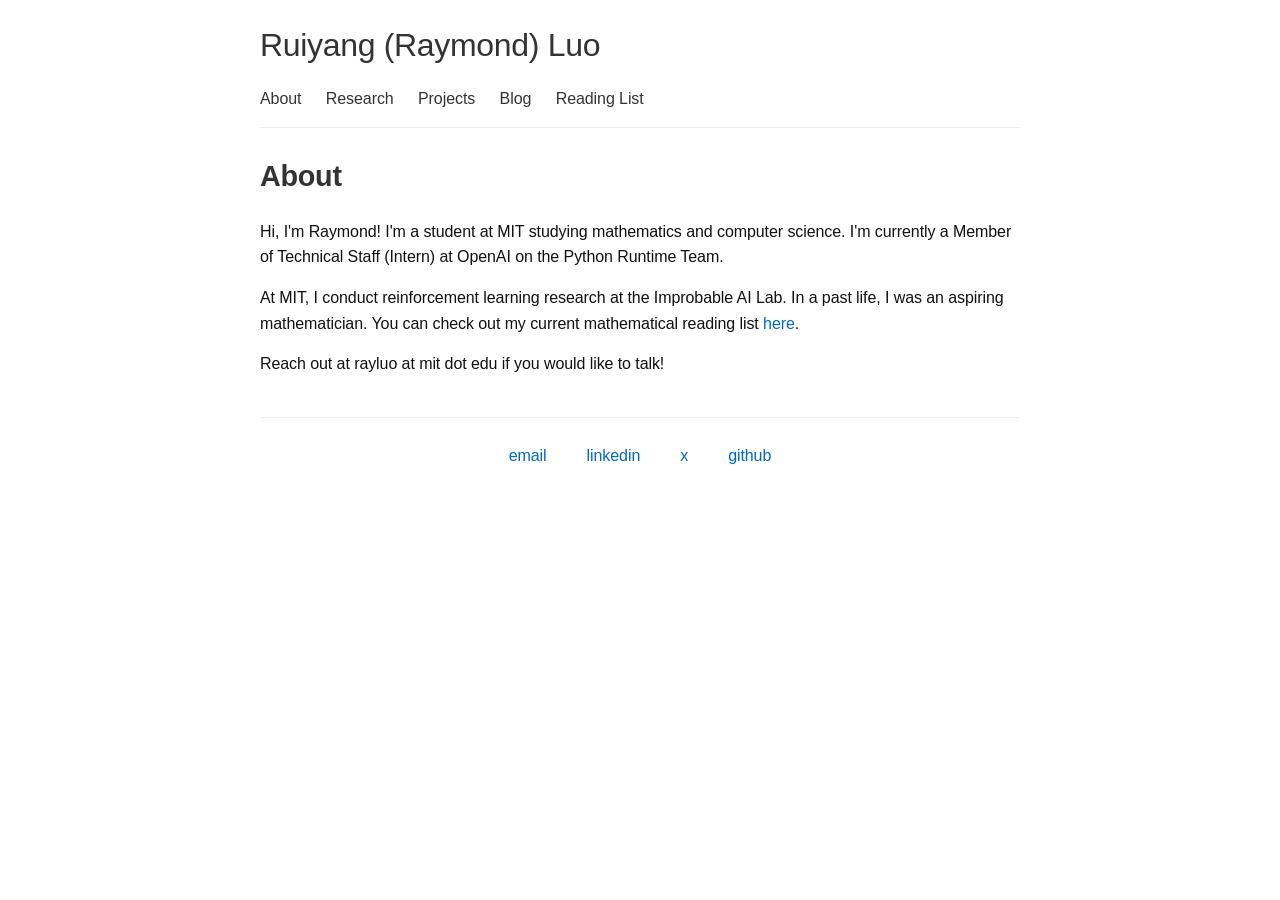
<file: index.html>
<!DOCTYPE html>
<html lang="en">
<head>
    <meta charset="UTF-8">
    <meta name="viewport" content="width=device-width, initial-scale=1.0">
    <title>Ruiyang (Raymond) Luo</title>

    <link rel="stylesheet" href="style.css">
</head>
<body>
    <div class="container">
        <header>
            <h1>Ruiyang (Raymond) Luo</h1>
            <nav>
                <a href="index.html">About</a>
                <a href="research.html">Research</a>
                <a href="projects.html">Projects</a>
                <a href="blog.html">Blog</a>
                <a href="reading_list.html">Reading List</a>
            </nav>
        </header>

        <main>
            <section id="about">
                <h1><b>About</b></h1>
                <p>Hi, I'm Raymond! I'm a student at MIT studying mathematics and computer science.
                I'm currently a Member of Technical Staff (Intern) at OpenAI on the Python Runtime Team.
                </p>
                <p>
                At MIT, I conduct reinforcement learning research at the Improbable AI Lab.
                In a past life, I was an aspiring mathematician.
                You can check out my current mathematical reading list <a href="reading_list.html">here</a>.
                </p>
                <p>Reach out at rayluo at mit dot edu if you would like to talk!</p>
            </section>

            <!-- <section id = "Experience">
                <h1><b>Experience</b></h1>
                <h3><span class="company-name">Paradigm</span> - Fellow <em>September 2025</em></h3>
                <p>1 of 30 fellow selected for <a href="https://fellowship.paradigm.xyz/#about" target="_blank">Paradigm Fellowship</a>.</p>
                <h3><span class="company-name">Ellipsis Labs</span> - Software Engineer Intern <em>June 2025 - August 2025</em></h3>
                <p>Built smart contracts on the Solana blockchain and worked on the backend of Phoenix, a decentralized exchange.</p>
                
            </section> -->
        </main>

        

        <footer>
            <div class="contact-links" style="display: flex; gap: 2.5rem; justify-content: center; margin-bottom: 20px;">
                <a href="mailto:rayluo@mit.edu">email</a>
                <a href="https://www.linkedin.com/in/raymondlu0/" target="_blank">linkedin</a>
                <a href="https://x.com/raymondlu0" target="_blank">x</a>
                <a href="https://github.com/rl551" target="_blank">github</a>
            </div>
        </footer>
    </div>
</body>
</html>
</file>
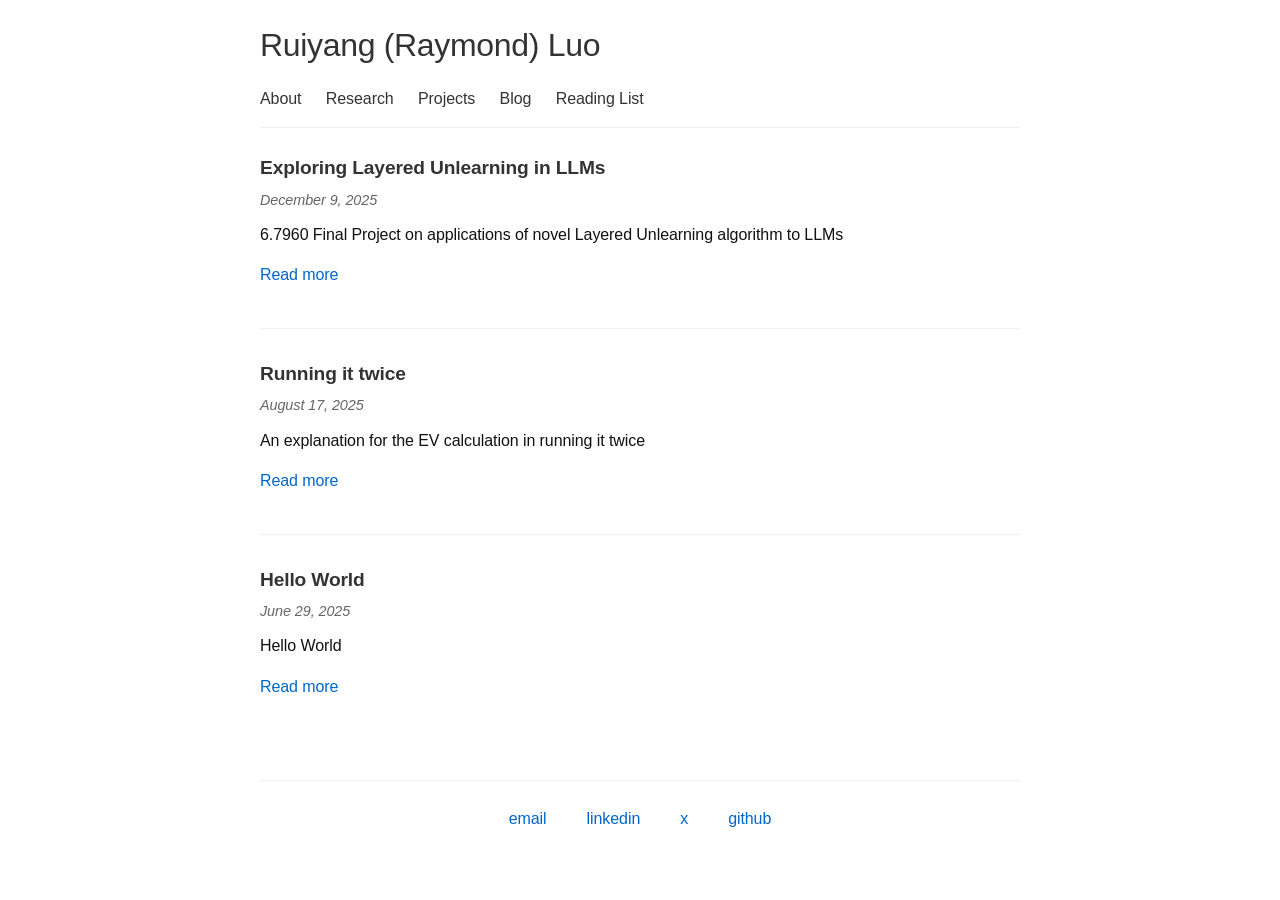
<file: blog.html>
<!DOCTYPE html>
<html lang="en">
<head>
    <meta charset="UTF-8">
    <meta name="viewport" content="width=device-width, initial-scale=1.0">
    <title>Blog - Ruiyang (Raymond) Luo</title>

    <link rel="stylesheet" href="style.css">
</head>
<body>
    <div class="container">
        <header>
            <h1>Ruiyang (Raymond) Luo</h1>
            <nav>
                <a href="index.html">About</a>
                <a href="research.html">Research</a>
                <a href="projects.html">Projects</a>
                <a href="blog.html">Blog</a>
                <a href="reading_list.html">Reading List</a>
            </nav>
        </header>

        <main>
            <section>

                
<div class="blog-post">
                    <h3><a href="blog-post-exploring-layered-unlearning-in-llms.html">Exploring Layered Unlearning in LLMs</a></h3>
                    <p class="blog-date">December 9, 2025</p>
                    <p>6.7960 Final Project on applications of novel Layered Unlearning algorithm to LLMs</p>
                    <p><a href="blog-post-exploring-layered-unlearning-in-llms.html">Read more</a></p>
                </div>
           
                
                                                    <div class="blog-post">
                    <h3><a href="blog-post-running-it-twice.html">Running it twice</a></h3>
                    <p class="blog-date">August 17, 2025</p>
                    <p>An explanation for the EV calculation in running it twice  </p>
                    <p><a href="blog-post-running-it-twice.html">Read more</a></p>
                </div>
                
<div class="blog-post">
                    <h3><a href="blog-post-hello-world.html">Hello World</a></h3>
                    <p class="blog-date">June 29, 2025</p>
                    <p>Hello World</p>
                    <p><a href="blog-post-hello-world.html">Read more</a></p>
                </div>
            </section>
        </main>

        <footer>
            <div class="contact-links" style="display: flex; gap: 2.5rem; justify-content: center; margin-bottom: 20px;">
                <a href="mailto:rayluo@mit.edu">email</a>
                <a href="https://www.linkedin.com/in/raymondlu0/" target="_blank">linkedin</a>
                <a href="https://x.com/raymondlu0" target="_blank">x</a>
                <a href="https://github.com/rl551" target="_blank">github</a>
            </div>
        </footer>
    </div>
</body>
</html>
</file>
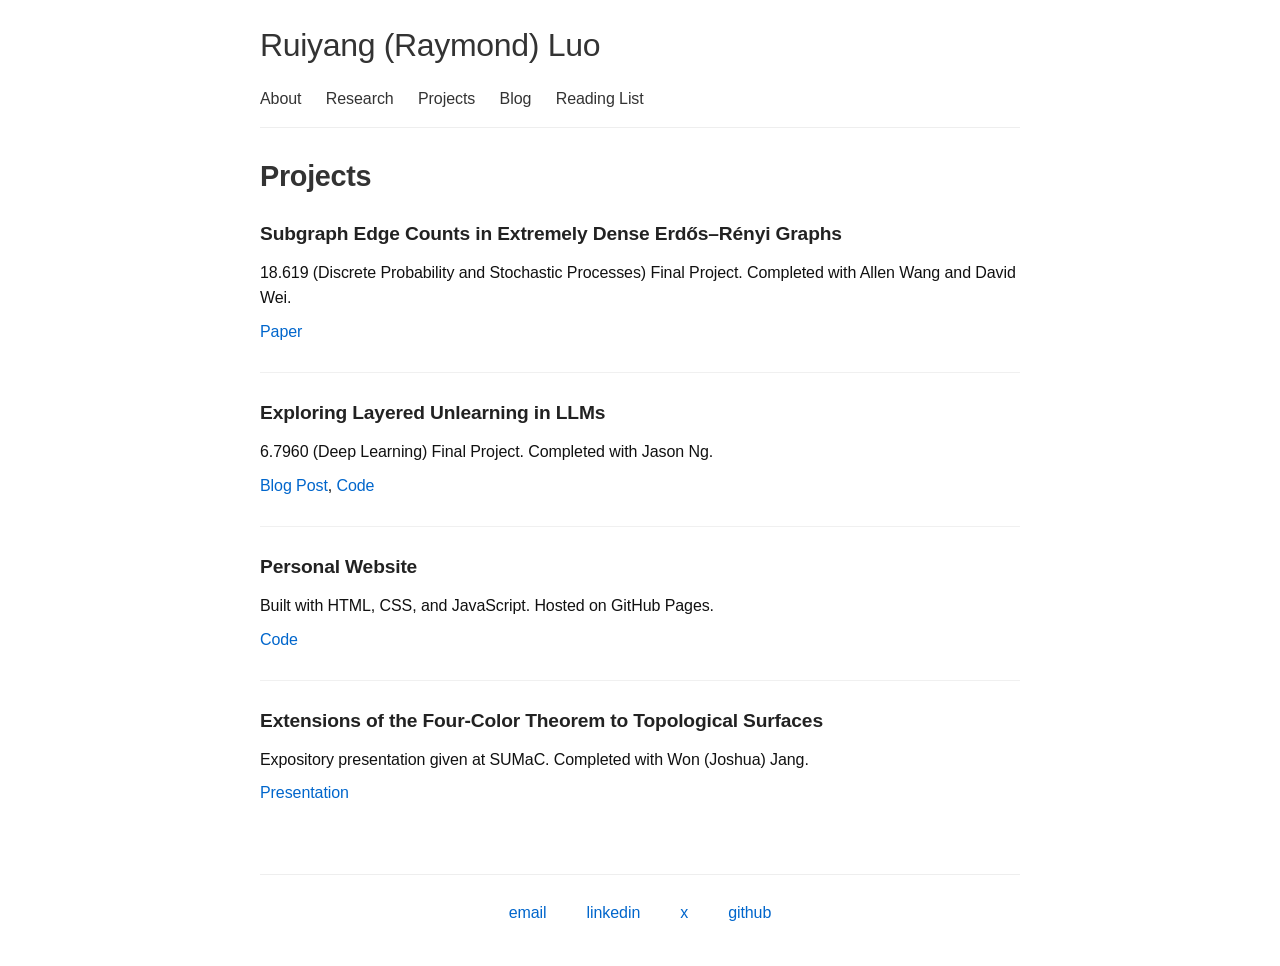
<file: projects.html>
<!DOCTYPE html>
<html lang="en">
<head>
    <meta charset="UTF-8">
    <meta name="viewport" content="width=device-width, initial-scale=1.0">
    <title>Projects - Ruiyang (Raymond) Luo</title>

    <link rel="stylesheet" href="style.css">
</head>
<body>
    <div class="container">
        <header>
            <h1>Ruiyang (Raymond) Luo</h1>
            <nav>
                <a href="index.html">About</a>
                <a href="research.html">Research</a>
                <a href="projects.html">Projects</a>
                <a href="blog.html">Blog</a>
                <a href="reading_list.html">Reading List</a>
            </nav>
        </header>

        <main>
            <section>
                <h1><b>Projects</b></h1>

                <div class="project">
                    <h3>Subgraph Edge Counts in Extremely Dense Erd&#337;s&ndash;R&eacute;nyi Graphs</h3>
                    <p>18.619 (Discrete Probability and Stochastic Processes) Final Project. Completed with Allen Wang and David Wei.</p>
                    <p><a href="18_619_Final_Project.pdf" target="_blank">Paper</a></p>
                </div>

                <div class="project">
                    <h3>Exploring Layered Unlearning in LLMs</h3>
                    <p>6.7960 (Deep Learning) Final Project. Completed with Jason Ng.</p>
                    <p><a href="https://rl551.github.io/blog-post-exploring-layered-unlearning-in-llms.html" target="_blank">Blog Post</a>, 
                        <a href="https://github.com/JasxnNg/6.7960-final" target="_blank">Code</a>
                    </p>
                </div>

                

                <div class="project">
                    <h3>Personal Website</h3>
                    <p>Built with HTML, CSS, and JavaScript. Hosted on GitHub Pages.</p>
                    <p><a href="https://github.com/rl551/rl551.github.io" target="_blank">Code</a></p>
                </div>

                <div class="project">
                    <h3>Extensions of the Four-Color Theorem to Topological Surfaces</h3>
                    <p>Expository presentation given at SUMaC. Completed with Won (Joshua) Jang.</p>
                    <p><a href="https://drive.google.com/file/d/1cec4YsFlSaPYv4hd4yhgILuL8vADG938/view?usp=sharing" target = "_blank">Presentation</a></p>
                </div>
                
            </section>
        </main>

        <footer>
            <div class="contact-links" style="display: flex; gap: 2.5rem; justify-content: center; margin-bottom: 20px;">
                <a href="mailto:rayluo@mit.edu">email</a>
                <a href="https://www.linkedin.com/in/raymondlu0/" target="_blank">linkedin</a>
                <a href="https://x.com/raymondlu0" target="_blank">x</a>
                <a href="https://github.com/rl551" target="_blank">github</a>
            </div>
        </footer>
    </div>
</body>
</html>
</file>
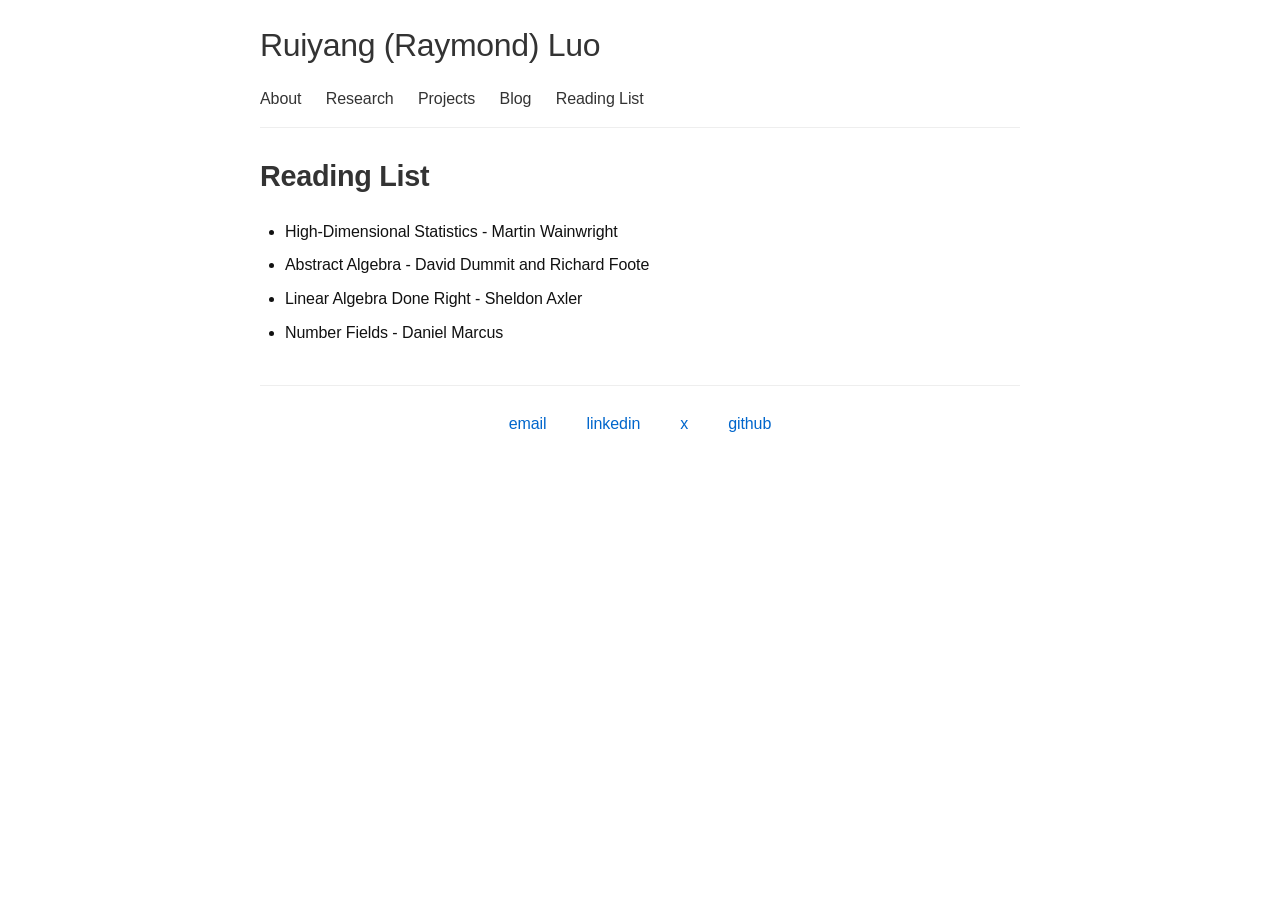
<file: reading_list.html>
<!DOCTYPE html>
<html lang="en">
<head>
    <meta charset="UTF-8">
    <meta name="viewport" content="width=device-width, initial-scale=1.0">
    <title>Reading List - Ruiyang (Raymond) Luo</title>

    <link rel="stylesheet" href="style.css">
</head>
<body>
    <div class="container">
        <header>
            <h1>Ruiyang (Raymond) Luo</h1>
            <nav>
                <a href="index.html">About</a>
                <a href="research.html">Research</a>
                <a href="projects.html">Projects</a>
                <a href="blog.html">Blog</a>
                <a href="reading_list.html">Reading List</a>
            </nav>
        </header>

        <main>
            <section>
                <h1><b>Reading List</b></h1>

                <div class="reading-section">
                    <ul>
                        <li>High-Dimensional Statistics - Martin Wainwright</li>
                        <li>Abstract Algebra - David Dummit and Richard Foote</li>
                        <li>Linear Algebra Done Right - Sheldon Axler</li>
                        <li>Number Fields - Daniel Marcus</li>
                    </ul>
                </div>

            </section>
        </main>

        <footer>
            <div class="contact-links" style="display: flex; gap: 2.5rem; justify-content: center; margin-bottom: 20px;">
                <a href="mailto:rayluo@mit.edu">email</a>
                <a href="https://www.linkedin.com/in/raymondlu0/" target="_blank">linkedin</a>
                <a href="https://x.com/raymondlu0" target="_blank">x</a>
                <a href="https://github.com/rl551" target="_blank">github</a>
            </div>
        </footer>
    </div>
</body>
</html>
</file>
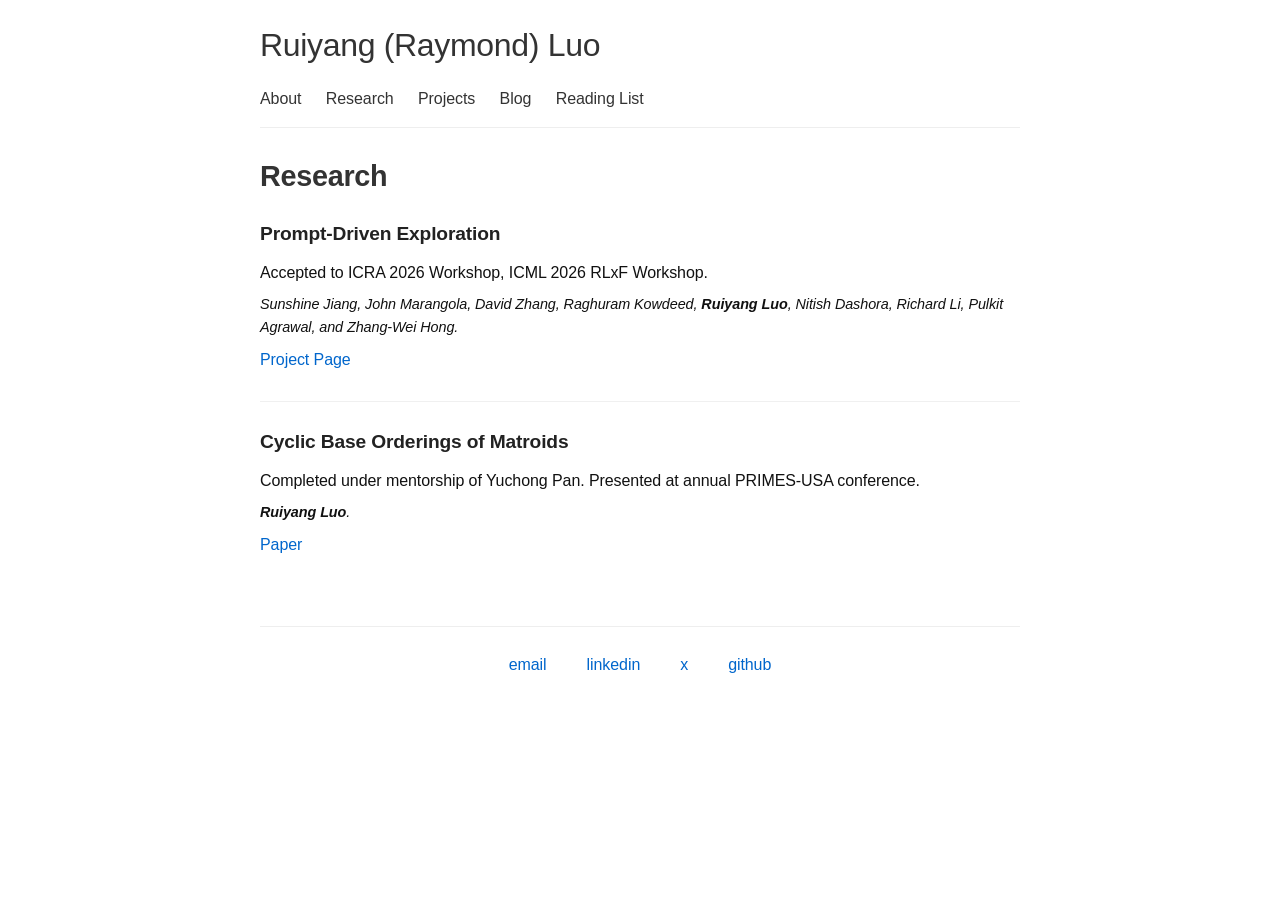
<file: research.html>
<!DOCTYPE html>
<html lang="en">
<head>
    <meta charset="UTF-8">
    <meta name="viewport" content="width=device-width, initial-scale=1.0">
    <title>Research - Ruiyang (Raymond) Luo</title>

    <link rel="stylesheet" href="style.css">
</head>
<body>
    <div class="container">
        <header>
            <h1>Ruiyang (Raymond) Luo</h1>
            <nav>
                <a href="index.html">About</a>
                <a href="research.html">Research</a>
                <a href="projects.html">Projects</a>
                <a href="blog.html">Blog</a>
                <a href="reading_list.html">Reading List</a>
            </nav>
        </header>

        <main>
            <section>
                <h1><b>Research</b></h1>

                <div class="project">
                    <h3>Prompt-Driven Exploration</h3>
                    <p>Accepted to ICRA 2026 Workshop, ICML 2026 RLxF Workshop.</p>
                    <p class="project-authors" style="font-size: 0.9rem; font-style: italic;">Sunshine Jiang, John Marangola, David Zhang, Raghuram Kowdeed, <strong>Ruiyang Luo</strong>, Nitish Dashora, Richard Li, Pulkit Agrawal, and Zhang-Wei Hong.</p>
                    <p><a href="https://xinyunsunshine.github.io/prompt-rl/" target="_blank">Project Page</a></p>
                </div>

                <div class="project">
                    <h3>Cyclic Base Orderings of Matroids</h3>
                    <p>Completed under mentorship of Yuchong Pan. Presented at annual PRIMES-USA conference.</p>
                    <p class="project-authors" style="font-size: 0.9rem; font-style: italic;"><strong>Ruiyang Luo</strong>.</p>
                    <p><a href="https://math.mit.edu/research/highschool/primes/materials/2023/Luo.pdf" target="_blank">Paper</a></p>
                </div>
            </section>
        </main>

        <footer>
            <div class="contact-links" style="display: flex; gap: 2.5rem; justify-content: center; margin-bottom: 20px;">
                <a href="mailto:rayluo@mit.edu">email</a>
                <a href="https://www.linkedin.com/in/raymondlu0/" target="_blank">linkedin</a>
                <a href="https://x.com/raymondlu0" target="_blank">x</a>
                <a href="https://github.com/rl551" target="_blank">github</a>
            </div>
        </footer>
    </div>
</body>
</html>
</file>
<file: style.css>
/* Reset and Base Styles */
* {
    margin: 0;
    padding: 0;
    box-sizing: border-box;
}

body {
    font-family: 'SF Pro Display', 'SF Pro', -apple-system, BlinkMacSystemFont, 'Segoe UI', 'Inter', 'Roboto', 'Helvetica Neue', Arial, sans-serif;
    line-height: 1.6;
    color: #111;
    background-color: #fff;
    font-size: 16px;
    font-weight: 400;
    letter-spacing: -0.005em;
}

html {
    scroll-behavior: smooth;
}

.container {
    max-width: 800px;
    margin: 0 auto;
    padding: 20px 20px;
}

/* Header */
header {
    margin-bottom: 25px;
}

header h1 {
    font-size: 2rem;
    font-weight: 500;
    margin-bottom: 15px;
    color: #333;
    letter-spacing: -0.01em;
}

nav {
    border-bottom: 1px solid #eee;
    padding-bottom: 15px;
}

nav a {
    color: #333;
    text-decoration: none;
    margin-right: 20px;
    font-weight: 400;
    letter-spacing: -0.005em;
}

nav a:hover {
    text-decoration: underline;
}

/* Main Content */
main {
    margin-bottom: 40px;
}

section {
    margin-bottom: 30px;
}

h1 {
    font-size: 1.8rem;
    font-weight: 500;
    margin-bottom: 20px;
    color: #333;
    letter-spacing: -0.01em;
}

h2 {
    font-size: 1.8rem;
    font-weight: 600;
    margin: 25px 0 12px;
    color: #111;
    letter-spacing: -0.01em;
}

h3 {
    font-size: 1.2rem;
    font-weight: 600;
    margin: 20px 0 10px;
    color: #222;
    letter-spacing: -0.008em;
}

p {
    margin-bottom: 15px;
    line-height: 1.6;
    color: #111;
}

a {
    color: #0066cc;
    text-decoration: none;
}

a:hover {
    text-decoration: underline;
}

/* Projects */
.project {
    margin-bottom: 25px;
    padding-bottom: 20px;
    border-bottom: 1px solid #f0f0f0;
}

.project:last-child {
    border-bottom: none;
}

.project h3 {
    margin-bottom: 10px;
}

.project p {
    margin-bottom: 8px;
}

.project-authors {
    font-size: 0.9rem;
    font-style: italic;
}

/* Resume */
.resume-line {
    display: flex;
    justify-content: space-between;
    gap: 16px;
    margin-bottom: 0;
}

.resume-date {
    white-space: nowrap;
}

.resume-subline {
    color: #666;
    font-style: italic;
    margin-top: 0;
}

.resume-list {
    list-style-position: inside;
    margin-bottom: 15px;
}

.resume-entry {
    margin-bottom: 24px;
}

.resume-entry-title {
    color: #111;
    font-size: inherit;
    font-weight: 400;
    line-height: inherit;
    margin-bottom: 6px;
}

.resume-entry-title a {
    color: #666;
    text-decoration: underline;
}

.resume-entry-meta {
    margin-bottom: 10px;
}

.resume-bullets {
    list-style-position: outside;
    margin-left: 18px;
    margin-bottom: 15px;
}

.resume-bullets li {
    line-height: 1.6;
}

/* Footer */
footer {
    margin-top: 40px;
    padding-top: 25px;
    border-top: 1px solid #eee;
}

footer h2 {
    font-size: 1.3rem;
    font-weight: 400;
    margin-bottom: 15px;
}

footer ul {
    list-style: none;
    margin-bottom: 15px;
}

footer li {
    margin-bottom: 3px;
    color: #555;
}

footer p {
    color: #888;
    font-size: 0.9rem;
    margin-bottom: 0;
}

/* Blog Posts */
.blog-post {
    margin-bottom: 30px;
    padding-bottom: 25px;
    border-bottom: 1px solid #f0f0f0;
}

.blog-post:last-child {
    border-bottom: none;
}

.blog-post h3 {
    margin-bottom: 5px;
}

.blog-date {
    color: #666;
    font-size: 0.9rem;
    margin-bottom: 10px;
    font-style: italic;
}

.blog-meta {
    color: #666;
    font-size: 0.9rem;
    margin-bottom: 10px;
    font-style: italic;
}

/* Individual Blog Post Pages */
.blog-nav {
    margin-bottom: 30px;
}

.blog-nav a {
    color: #0066cc;
    text-decoration: none;
    font-size: 0.9rem;
}

.blog-nav a:hover {
    text-decoration: underline;
}

.blog-post-full {
    max-width: 100%;
}

.blog-post-full h1 {
    margin-bottom: 10px;
}

.blog-content {
    margin-top: 20px;
}

.blog-content p {
    margin-bottom: 18px;
}

.blog-content ul {
    margin-bottom: 18px;
    padding-left: 25px;
    list-style-type: disc;
    font-family: inherit;
    color: #111;
    font-size: inherit;
}

.blog-content li {
    margin-bottom: 8px;
    display: list-item;
    font-family: inherit;
    font-size: inherit;
    color: #111;
    line-height: 1.6;
    font-weight: inherit;
}

.blog-content li::marker {
    font-size: 1.2em;
}

.bibliography {
    margin-top: 35px;
}

.bibliography h2 {
    font-size: 1.6rem;
    font-weight: 600;
    margin-bottom: 15px;
    color: #111;
}

.bibliography-entry {
    margin-bottom: 18px;
    line-height: 1.7;
    color: #222;
    display: flex;
    gap: 12px;
    align-items: flex-start;
}

.bibliography-index {
    font-weight: 600;
    color: #111;
    min-width: 40px;
}

.bibliography-text {
    flex: 1;
}

.image-with-caption {
    text-align: center;
    margin: 24px 0;
}

.image-caption {
    margin-top: 6px;
    margin-bottom: 18px;
    font-style: italic;
    color: #777;
    text-align: center;
}

.center-environment {
    text-align: center;
    margin: 24px 0;
}

.center-environment img {
    display: inline-block;
    margin: 0 10px;
    vertical-align: top;
}

.center-environment .image-with-caption {
    display: inline-block;
    margin: 0 10px;
    vertical-align: top;
}

.math-display {
    text-align: center;
    margin: 20px 0;
    overflow-x: auto;
}

.algorithm-block {
    background: #fff;
    border: 1px solid #999;
    border-top: 2px solid #333;
    border-bottom: 2px solid #333;
    padding: 16px 20px;
    margin: 22px 0;
    box-shadow: 0 1px 2px rgba(0,0,0,0.05);
}

.algorithm-title {
    font-weight: 700;
    font-size: 1.05rem;
    margin-bottom: 8px;
}

.algorithm-metadata {
    margin-bottom: 4px;
    font-family: 'Times New Roman', 'Cormorant Garamond', Georgia, serif;
    font-size: 1rem;
}

.algorithm-label {
    font-weight: 700;
}

.algorithm-table {
    width: 100%;
    border-collapse: collapse;
    font-family: 'Times New Roman', 'Cormorant Garamond', Georgia, serif;
    font-size: 1rem;
}

.algorithm-table td {
    padding: 2px 6px;
    vertical-align: top;
}

.algorithm-num {
    width: 2.2em;
    font-weight: 700;
}

.algorithm-body {
    width: 65%;
}

.algorithm-comment-cell {
    width: 35%;
}

.algorithm-comment {
    font-style: italic;
    color: #333;
}

.algorithm-keyword {
    font-style: italic;
}

/* Blog post title links */
.blog-post h3 a {
    color: #333;
    text-decoration: none;
}

.blog-post h3 a:hover {
    color: #0066cc;
    text-decoration: underline;
}

/* Contact Links */
.contact-links {
    display: flex;
    gap: 2.5rem;
    justify-content: center;
    margin-bottom: 20px;
}

/* Company names - less intense bold */
.company-name {
    font-weight: 750;
}

/* Job dates in titles */
h3 em {
    font-weight: 300;
    font-size: 0.85em;
    float: right;
}

/* Reading List */
.reading-section {
    margin-bottom: 30px;
}

.reading-section ul {
    margin-bottom: 18px;
    padding-left: 25px;
    list-style-type: disc;
}

.reading-section li {
    margin-bottom: 8px;
    line-height: 1.6;
}

/* Responsive Design */
@media (max-width: 600px) {
    .container {
        padding: 20px 15px;
    }
    
    header h1 {
        font-size: 1.6rem;
    }
    
    nav a {
        margin-right: 15px;
        display: inline-block;
        margin-bottom: 5px;
    }
    
    .contact-links {
        flex-wrap: wrap;
        gap: 1.5rem;
    }
}
</file>
